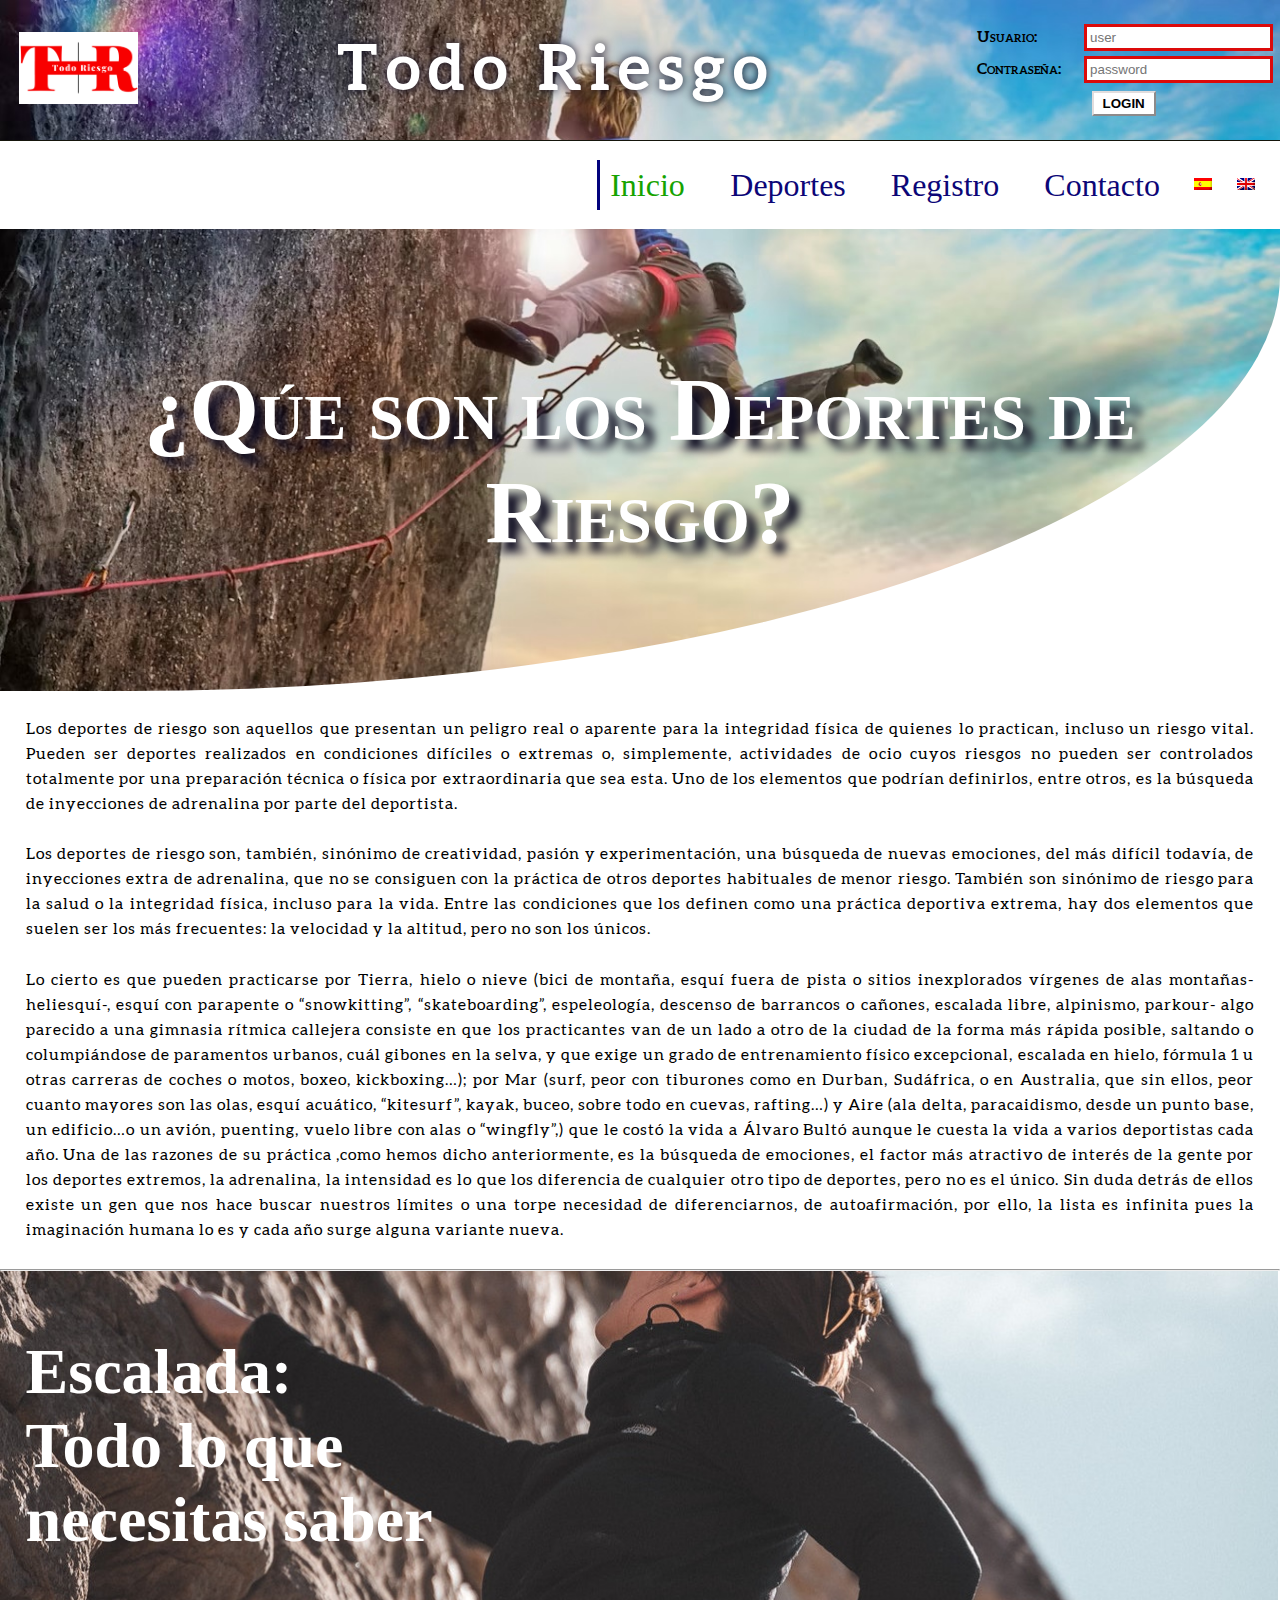
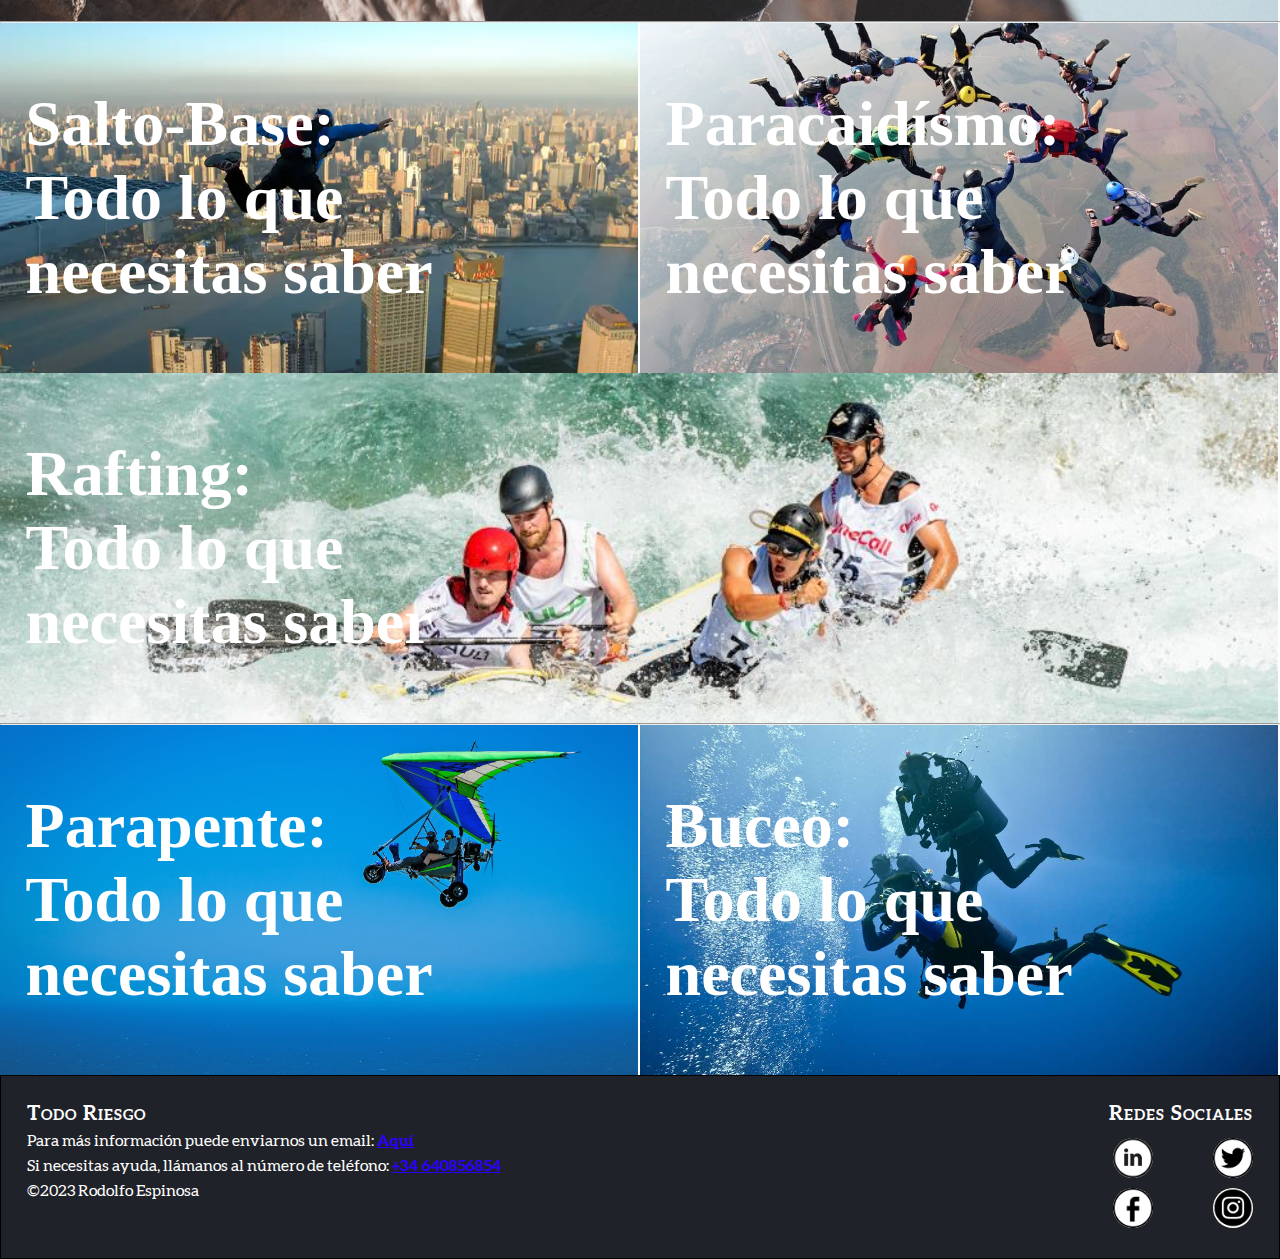
<file: index.html>
<!DOCTYPE html>
<html lang="en">

<head>
    <meta charset="UTF-8" />
    <meta http-equiv="X-UA-Compatible" content="IE=edge" />
    <meta name="viewport" content="width=device-width, initial-scale=1.0" />
    <title>Todo Riesgo</title>
    <link rel="stylesheet" href="style.css" />
    <style>
        main {
            background-color: #ffffff;
        }

        main>h2 {
            background-image: url(img/bannerPrincipall.jpg);
            background-size: cover;
            background-position: bottom;
            font-variant: small-caps;
            text-align: center;
            padding: 10% 0;
            font-size: 7vw;
            color: rgb(255, 255, 255);
            text-shadow: 10px 10px 10px #0b091e;
            border-bottom-right-radius: 90%;
        }

        main>p {
            margin: 2%;
            text-align: justify;
            font-family: "bond";
            line-height: 25px;
            letter-spacing: 1px;
        }

        main a {
            color: #ffffff;
        }

        main a:hover {
            color: #c4c1c1;
        }

        main>article p {
            text-align: left;
            padding: 5% 2%;
            font-size: 5vw;
            font-weight: bold;
            border-right: 2px solid #ffffff;
        }

        main>article>section {
            display: flex;
            flex-wrap: wrap;
            width: 100%;
        }

        main>article>section>p {
            flex: 1;
            min-width: 400px;
        }

        main>article>p:first-of-type {
            background-image: url(img/escaladaChica.jpg);
            background-size: cover;
            background-position: center;
        }

        main>article>section:first-of-type>p:first-of-type {
            background-image: url(img/saltoBase.webp);
            background-size: cover;
            background-position: center;
        }

        main>article>section:first-of-type>p:last-of-type {
            background-image: url(img/paracaidismo.jpg);
            background-size: cover;
            background-position: center;
        }

        main>article>p:last-of-type {
            background-image: url(img/raftingEquipo.jpg);
            background-size: cover;
            background-position: center;
        }

        main>article>section:last-of-type>p:first-of-type {
            background-image: url(img/parapente.jpeg);
            background-size: cover;
            background-position: center;
        }

        main>article>section:last-of-type>p:last-of-type {
            background-image: url(img/buceo.jpg);
            background-size: cover;
            background-position: center;
        }
    </style>
</head>

<body>
    <header>
        <figure>
            <img src="img/todoRiesgo.png" alt="todo riesgo" title="todo riesgo" />
        </figure>
        <h1>Todo Riesgo</h1>
        <form action="">
            <label for="">Usuario:</label>
            <input type="text" title="entre 4 a 12 caracteres" name="usuario" minlength="4" maxlength="12"
                placeholder="user" pattern=".{4,12}" required="required" /><br />
            <label for="">Contraseña:</label>
            <input type="password" title="entre 4 a 12 caracteres" name="password" minlength="4" maxlength="12"
                placeholder="password" pattern=".{4,12}" required="required" /><br />
            <button type="submit">LOGIN</button>
        </form>
    </header>
    <nav>
        <ul>
            <li>
                <a id="activo" href="index.html">Inicio</a>
            </li>
            <li>
                <div class="dropdown">
                    <div class="dropdown__trigger"><a href="deportes.html">Deportes</a></div>
                    <div class="dropdown__content">
                        <a href="escalada.html">Escalada</a>
                        <a href="rafting.html">Rafting</a>
                        <a href="#">Paracaidísmo</a>
                        <a href="#">Parapente</a>
                        <a href="#">Salto Base</a>
                    </div>
                </div>
            </li>
            <li>
                <a href="registro.html">Registro</a>
            </li>
            <li>
                <a href="contacto.html">Contacto</a>
            </li>
            <li>
                <img src="img/es.png" alt="español" title="español" />
            </li>
            <li>
                <img src="img/en.png" alt="inglés" title="inglés" />
            </li>
        </ul>
    </nav>
    <main>
        <h2>¿Qúe son los Deportes de Riesgo?</h2>
        <p>Los deportes de riesgo son aquellos que presentan un peligro real o aparente para la integridad física de
            quienes lo practican, incluso un riesgo vital. Pueden ser deportes realizados en condiciones difíciles o
            extremas o, simplemente, actividades de ocio cuyos riesgos no pueden ser controlados totalmente por una
            preparación técnica o física por extraordinaria que sea esta. Uno de los elementos que podrían
            definirlos, entre otros, es la búsqueda de inyecciones de adrenalina por parte del deportista.</p>
        <p>Los deportes de riesgo son, también, sinónimo de creatividad, pasión y experimentación, una búsqueda de
            nuevas emociones, del más difícil todavía, de inyecciones extra de adrenalina, que no se consiguen con
            la práctica de otros deportes habituales de menor riesgo. También son sinónimo de riesgo para la salud o
            la integridad física, incluso para la vida. Entre las condiciones que los definen como una práctica
            deportiva extrema, hay dos elementos que suelen ser los más frecuentes: la velocidad y la altitud, pero
            no son los únicos.</p>
        <p>Lo cierto es que pueden practicarse por Tierra, hielo o nieve (bici de montaña, esquí fuera de pista o
            sitios inexplorados vírgenes de alas montañas-heliesquí-, esquí con parapente o “snowkitting”,
            “skateboarding”, espeleología, descenso de barrancos o cañones, escalada libre, alpinismo, parkour- algo
            parecido a una gimnasia rítmica callejera consiste en que los practicantes van de un lado a otro de la
            ciudad de la forma más rápida posible, saltando o columpiándose de paramentos urbanos, cuál gibones en
            la selva, y que exige un grado de entrenamiento físico excepcional, escalada en hielo, fórmula 1 u otras
            carreras de coches o motos, boxeo, kickboxing…); por Mar (surf, peor con tiburones como en Durban,
            Sudáfrica, o en Australia, que sin ellos, peor cuanto mayores son las olas, esquí acuático, “kitesurf”,
            kayak, buceo, sobre todo en cuevas, rafting…) y Aire (ala delta, paracaidismo, desde un punto base, un
            edificio…o un avión, puenting, vuelo libre con alas o “wingfly”,) que le costó la vida a Álvaro Bultó
            aunque le cuesta la vida a varios deportistas cada año. Una de las razones de su práctica ,como hemos
            dicho anteriormente, es la búsqueda de emociones, el factor más atractivo de interés de la gente por los
            deportes extremos, la adrenalina, la intensidad es lo que los diferencia de cualquier otro tipo de
            deportes, pero no es el único. Sin duda detrás de ellos existe un gen que nos hace buscar nuestros
            límites o una torpe necesidad de diferenciarnos, de autoafirmación, por ello, la lista es infinita pues
            la imaginación humana lo es y cada año surge alguna variante nueva.</p>
        <article>
            <hr />
            <p><a href="escalada.html">Escalada: <br /> Todo lo que <br /> necesitas saber</a></p>
            <hr />
            <section>
                <p><a href="#">Salto-Base:<br /> Todo lo que <br /> necesitas saber</a></p>
                <p><a href="#">Paracaidísmo:<br /> Todo lo que <br /> necesitas saber</a></p>
            </section>
            <p><a href="rafting.html">Rafting:<br /> Todo lo que <br /> necesitas saber</a></p>
            <hr />
            <section>
                <p><a href="#">Parapente:<br /> Todo lo que <br /> necesitas saber</a></p>
                <p><a href="#">Buceo:<br /> Todo lo que <br /> necesitas saber</a></p>
            </section>
        </article>
    </main>
    <footer>
        <section>
            <p>Todo Riesgo</p>
            <p>Para más información puede enviarnos un email:
                <a href="mailto:gcaribe14@hotmail.com">Aquí</a>
            </p>
            <p>Si necesitas ayuda, llámanos al número de teléfono:
                <a href="tel:+34640856854" tel="+34640856854">+34 640856854</a>
            </p>
            <p>&copy;2023 Rodolfo Espinosa</p>
        </section>
        <section>
            <p>Redes Sociales</p>
            <ul>
                <li>
                    <a href="#">
                        <img src="img/logoTwitter.png" alt="twitter" title="twitter" />
                    </a>
                </li>
                <li>
                    <a href="#">
                        <img src="img/logoLinkedin.png" alt="linkedin" title="linkedin" />
                    </a>
                </li>
            </ul>
            <ul>
                <li>
                    <a href="#">
                        <img src="img/logoInstagram.png" alt="instagram" title="instagram" />
                    </a>
                </li>
                <li>
                    <a href="#">
                        <img src="img/logoFacebook.png" alt="facebook" title="facebook" />
                    </a>
                </li>
            </ul>
        </section>
    </footer>
</body>

</html>
</file>
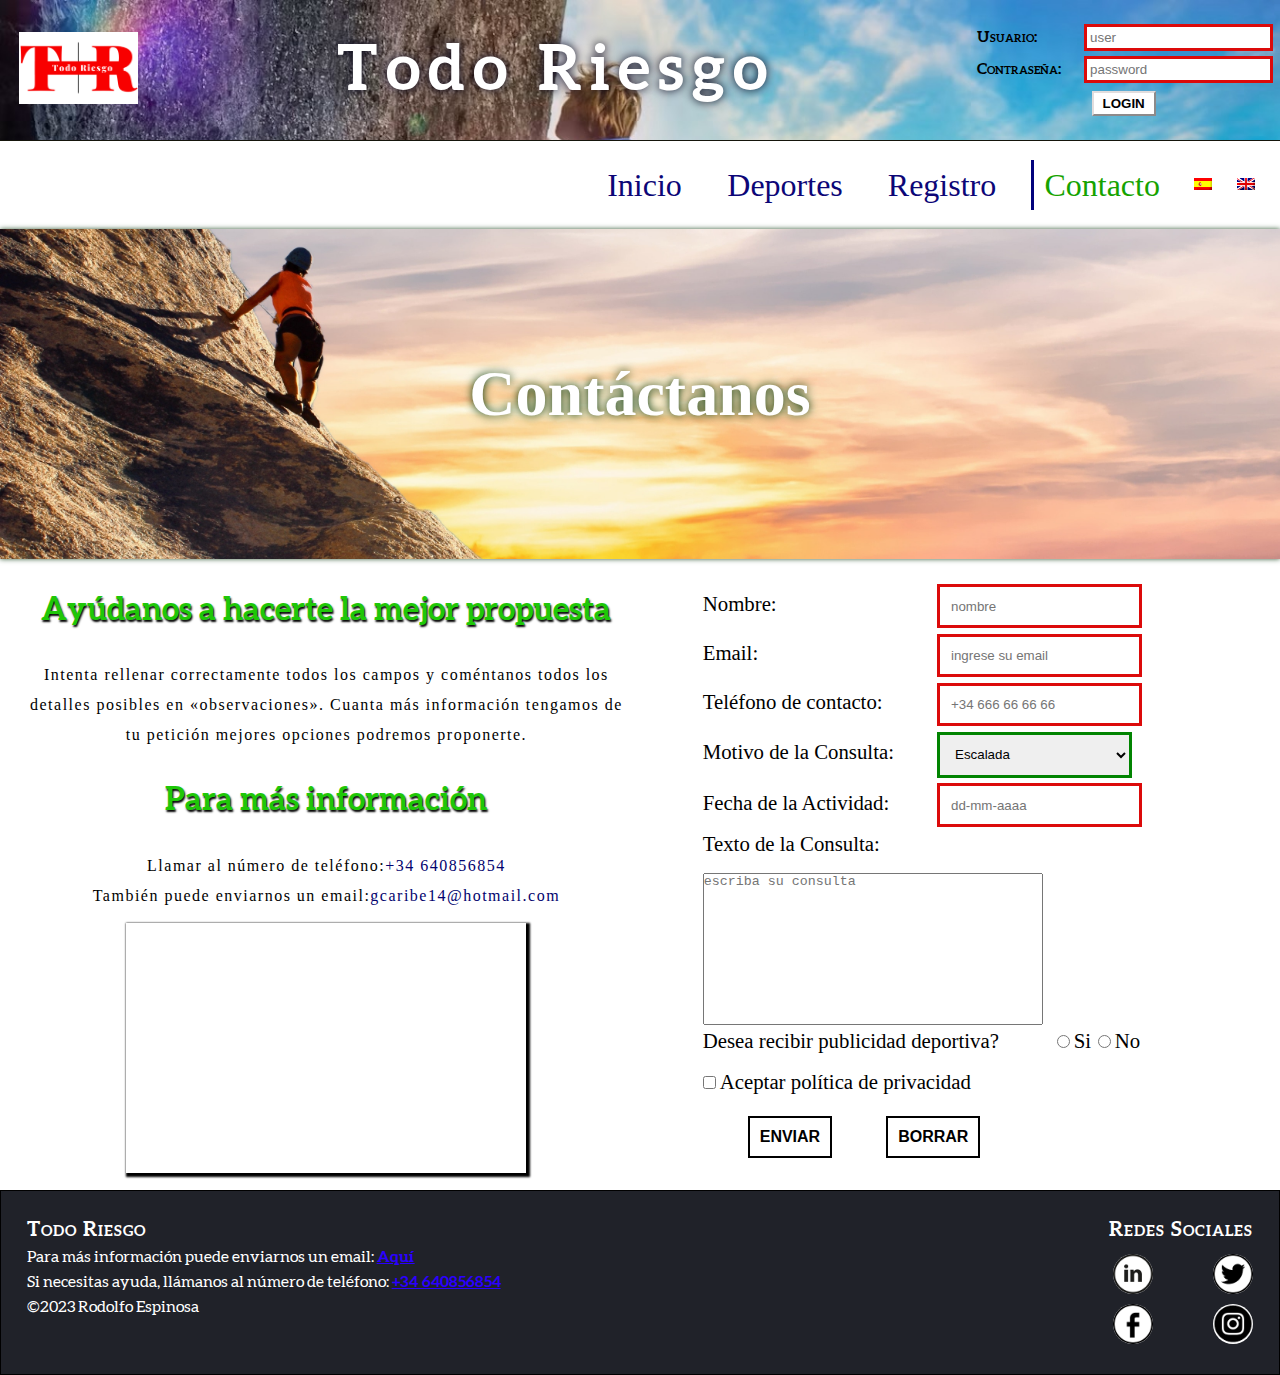
<file: contacto.html>
<!DOCTYPE html>
<html lang="en">

<head>
    <meta charset="UTF-8" />
    <meta http-equiv="X-UA-Compatible" content="IE=edge" />
    <meta name="viewport" content="width=device-width, initial-scale=1.0" />
    <title>Contacto</title>
    <link rel="stylesheet" href="style.css" />
    <style>
        main {
            width: 100%;
            background-color: #ffffff;
        }

        main>section {
            background-image: url(img/bannerContacto.jpg);
            background-size: cover;
            background-position: center;
            box-shadow: 0px 0px 5px #365b38;
        }

        main>section>h2 {
            flex: 5;
            font-size: 5vw;
            text-align: center;
            min-width: 300px;
            font-family: 'Fredoka One', cursive;
            color: rgb(255, 255, 255);
            text-shadow: 0px 0px 10px #003103;
            padding: 10%;

        }

        main>article {
            margin: 1%;
            display: flex;
            flex-wrap: wrap;
        }

        main>article>section {
            flex: 1;
            min-width: 250px;
        }

        main>article>section>h3 {
            font-size: 2em;
            text-align: center;
            font-family: "bond";
            color: rgb(31, 199, 8);
            text-shadow: 1px 2px 2px #000000;
            padding: 2%;
            margin: 1%;
        }

        main>article>section>p {
            text-align: center;
            padding: 2%;
            line-height: 30px;
            letter-spacing: 1.5px;
        }

        main>article>section>p>a {
            text-decoration: none;
            color: #02026e;
        }

        main>article>section>p>a:hover {
            background-color: #c8c2c2;
        }

        main>article>section>section {
            text-align: center;
        }

        main>article>section>section>iframe {
            box-shadow: 2px 2px 2px 2px #000000;
        }

        /* MAIN FORM*/
        main>article>section>form {
            margin: 2% 0 2% 10%;
            width: 90%;
        }

        main>article>section>form>label {
            display: inline-block;
            min-width: 230px;
            margin-bottom: 3%;
            font-size: 1.3em;
        }

        main>article>section>form input,
        main>article>section>form select {
            margin-bottom: 1%;
            padding: 2%;
        }

        main>article>section>form select {
            min-width: 34.6%;
        }

        main>article>section>form>textarea {
            width: 60%;
            min-height: 100px;
            resize: none;
        }

        main>article>section>form>label:nth-of-type(7) {
            display: inline-block;
            min-width: 350px;
            margin-bottom: 3%;
        }

        main>article>section>form>label:nth-of-type(8) {
            display: inline-block;
            min-width: 20px;
            margin-bottom: 3%;
        }

        main>article>section>form>label:nth-of-type(9) {
            display: inline-block;
            min-width: 20px;
            margin-bottom: 3%;
        }

        main>article>section>form>label:nth-of-type(10) {
            display: inline-block;
            min-width: 300px;
            margin-bottom: 3%;
        }

        main>article>section>form>button {
            margin: 5px 5px 5px 45px;
            padding: 10px;
            cursor: pointer;
            font-size: 1em;
            font-weight: bold;
            color: #000000;
            border: solid 2px #000000;
            text-transform: uppercase;
            background-color: #ffffff;
        }

        main>article>section>form>button:hover {
            color: #0c0677;
            background-color: #c5c5c8;
            cursor: pointer;
        }
    </style>
</head>

<body>
    <header>
        <figure>
            <img src="img/todoRiesgo.png" alt="todo riesgo" title="todo riesgo" />
        </figure>
        <h1>Todo Riesgo</h1>
        <form action="">
            <label for="">Usuario:</label>
            <input type="text" title="entre 4 a 12 caracteres" name="usuario" minlength="4" maxlength="12"
                placeholder="user" pattern=".{4,12}" required="required" /><br />
            <label for="">Contraseña:</label>
            <input type="password" title="entre 4 a 12 caracteres" name="password" minlength="4" maxlength="12"
                placeholder="password" pattern=".{4,12}" required="required" /><br />
            <button type="submit">LOGIN</button>
        </form>
    </header>
    <nav>
        <ul>
            <li>
                <a href="index.html">Inicio</a>
            </li>
            <li>
                <div class="dropdown">
                    <div class="dropdown__trigger"><a href="deportes.html">Deportes</a></div>
                    <div class="dropdown__content">
                        <a href="escalada.html">Escalada</a>
                        <a href="rafting.html">Rafting</a>
                        <a href="#">Paracaidísmo</a>
                        <a href="#">Parapente</a>
                        <a href="#">Salto Base</a>
                    </div>
                </div>
            </li>
            <li>
                <a href="registro.html">Registro</a>
            </li>
            <li>
                <a id="activo" href="contacto.html">Contacto</a>
            </li>
            <li>
                <img src="img/es.png" alt="español" title="español" />
            </li>
            <li>
                <img src="img/en.png" alt="inglés" title="inglés" />
            </li>
        </ul>
    </nav>
    <main>
        <section>
            <h2>Contáctanos</h2>
        </section>
        <article>
            <section>
                <h3>Ayúdanos a hacerte la mejor propuesta</h3>
                <p>Intenta rellenar correctamente todos los campos y coméntanos todos los detalles posibles en
                    «observaciones». Cuanta más información tengamos de tu petición mejores opciones podremos
                    proponerte.</p>
                <h3>Para más información</h3>
                <p>Llamar al número de teléfono:<a href="tel:+34640856854" tel="+34640856854">+34 640856854</a><br />
                    También puede enviarnos un email:<a href="mailto:gcaribe14@hotmail.com">gcaribe14@hotmail.com</a>
                </p>
                <section>
                    <iframe
                        src="https://www.google.com/maps/embed?pb=!1m18!1m12!1m3!1d2985.1934065944206!2d2.0221075154313124!3d41.56505857924829!2m3!1f0!2f0!3f0!3m2!1i1024!2i768!4f13.1!3m3!1m2!1s0x12a492c2439c42ad%3A0xe87ed78272d437ff!2sACTIUHUM%C3%80!5e0!3m2!1ses!2ses!4v1682097873432!5m2!1ses!2ses"
                        width="400" height="250" style="border:0;" allowfullscreen="" loading="lazy"
                        referrerpolicy="no-referrer-when-downgrade">
                    </iframe>
                </section>
            </section>
            <section>
                <form>
                    <label>Nombre:</label>
                    <input type="text" title="entre 4 a 20 caracteres" name="nombre" minlength="4" maxlength="20"
                        pattern="[a-zA-Z]{4,20}" required="required" placeholder="nombre" />
                    <br />
                    <label>Email:</label>
                    <input type="email" name="email" placeholder="ingrese su email" required="required"
                        pattern="[a-zA-Z0-9_]+([.][a-zA-Z0-9_]+)*@[a-zA-Z0-9_]+([.][a-zA-Z0-9_]+)*[.][a-zA-Z]{1,5}"
                        title="ingrese un email válido" />
                    <br />
                    <label for="telefono">Teléfono de contacto:</label>
                    <input type="tel" name="telefono" required="required" placeholder="+34 666 66 66 66"
                        pattern="[+]\d{1,3}\s\d{3}\s\d{2}\s\d{2}\s\d{2}" />
                    <br />
                    <label>Motivo de la Consulta:</label>
                    <select name="opciones" required="required" title="Seleccione una opción">
                        <option value="Escalada">Escalada</option>
                        <option value="Rafting">Rafting</option>
                        <option value="Paracaidismo">Paracaidismo</option>
                        <option value="Parapente">Parapente</option>
                        <option value="Salto BASE">Salto BASE</option>
                    </select>
                    <br />
                    <label for="">Fecha de la Actividad:</label>
                    <input type="text" required="required" placeholder="dd-mm-aaaa" pattern="\d{2}-\d{2}-\d{4}" />
                    <br />
                    <label>Texto de la Consulta:</label>
                    <textarea name="texto de la consulta" cols="30" rows="10" placeholder="escriba su consulta"
                        required="required" title="al menos 10 caracteres"></textarea>
                    <br />
                    <label>Desea recibir publicidad deportiva?</label>
                    <input type="radio" name="publicidad" />
                    <label>Si</label>
                    <input type="radio" name="publicidad" />
                    <label>No</label>
                    <br />
                    <input type="checkbox">
                    <label>Aceptar política de privacidad</label>
                    <br>
                    <button type="submit">Enviar</button>
                    <button type="reset">Borrar</button>
                </form>
            </section>
        </article>
    </main>
    <footer>
        <section>
            <p>Todo Riesgo</p>
            <p>Para más información puede enviarnos un email:
                <a href="mailto:gcaribe14@hotmail.com">Aquí</a>
            </p>
            <p>Si necesitas ayuda, llámanos al número de teléfono:
                <a href="tel:+34640856854" tel="+34640856854">+34 640856854</a>
            </p>
            <p>&copy;2023 Rodolfo Espinosa</p>
        </section>
        <section>
            <p>Redes Sociales</p>
            <ul>
                <li>
                    <a href="#">
                        <img src="img/logoTwitter.png" alt="twitter" title="twitter" />
                    </a>
                </li>
                <li>
                    <a href="#">
                        <img src="img/logoLinkedin.png" alt="linkedin" title="linkedin" />
                    </a>
                </li>
            </ul>
            <ul>
                <li>
                    <a href="#">
                        <img src="img/logoInstagram.png" alt="instagram" title="instagram" />
                    </a>
                </li>
                <li>
                    <a href="#">
                        <img src="img/logoFacebook.png" alt="facebook" title="facebook" />
                    </a>
                </li>
            </ul>
        </section>
    </footer>
</body>

</html>
</file>
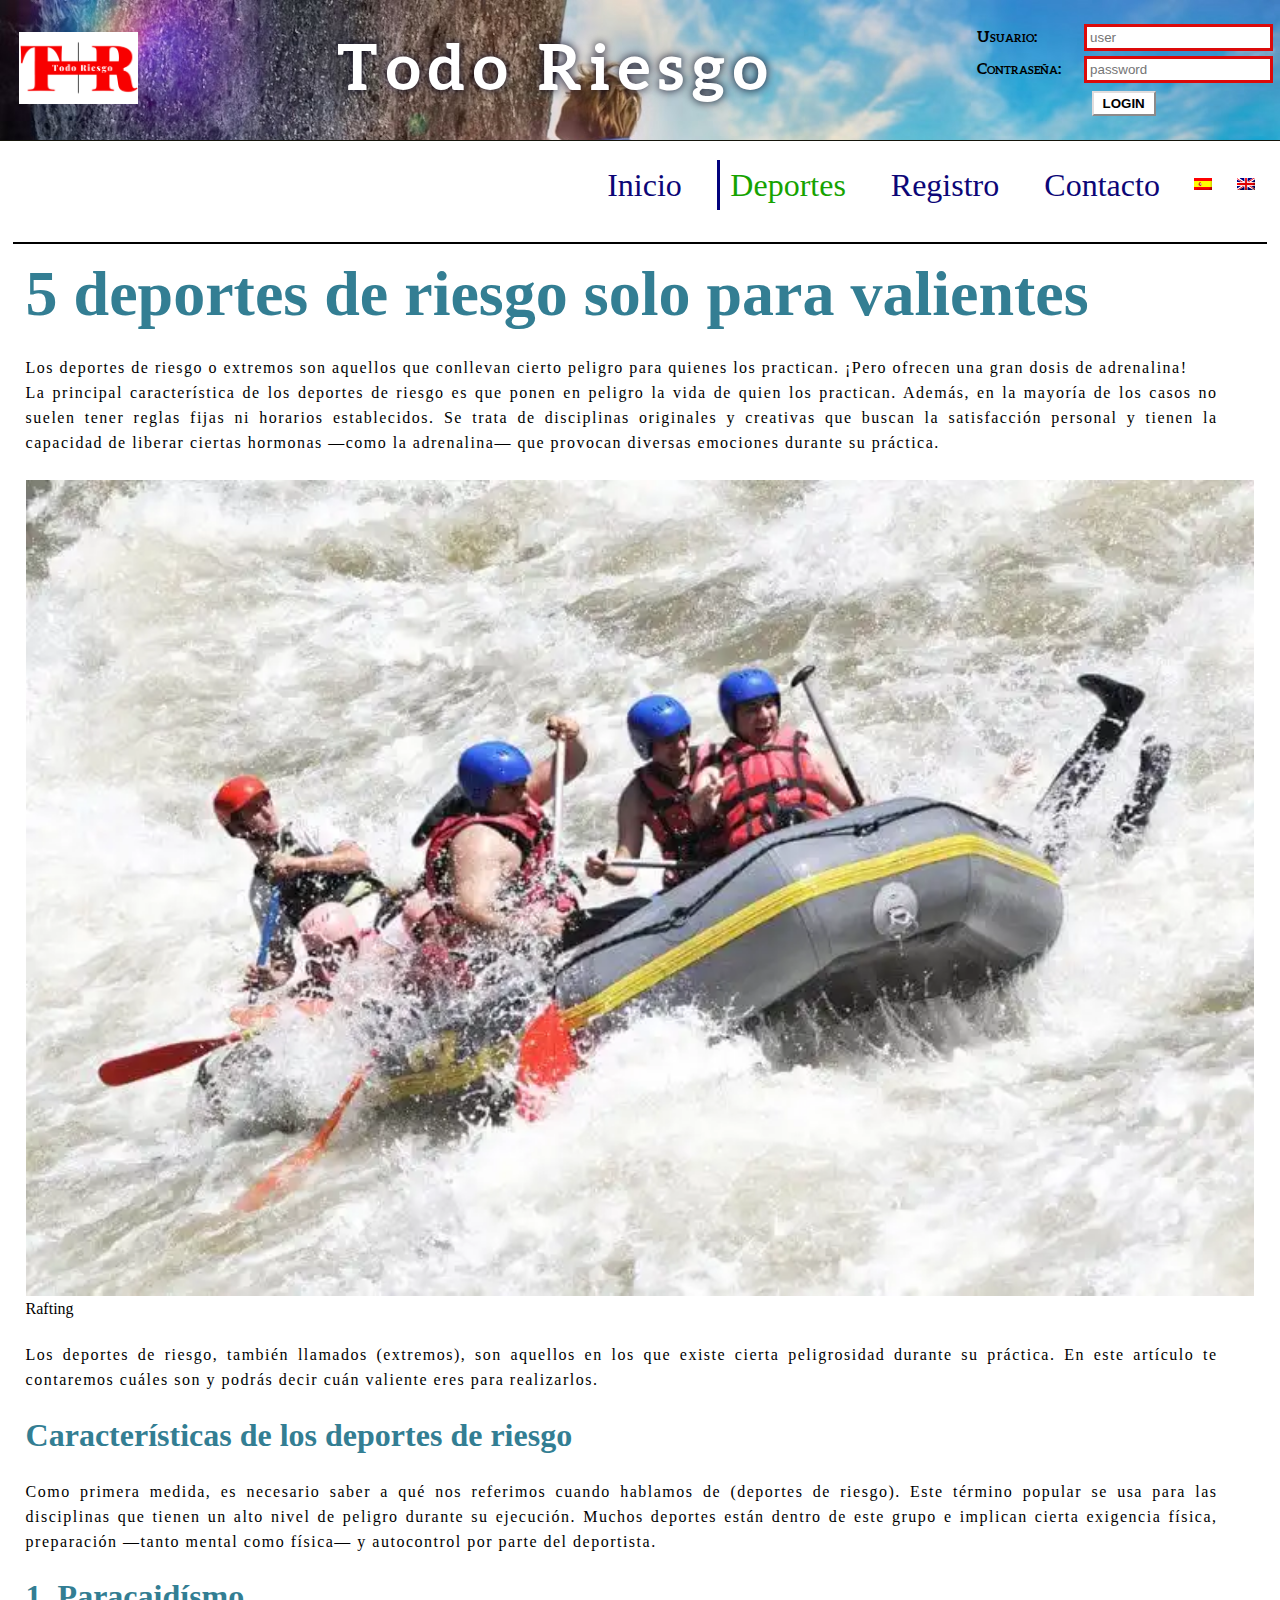
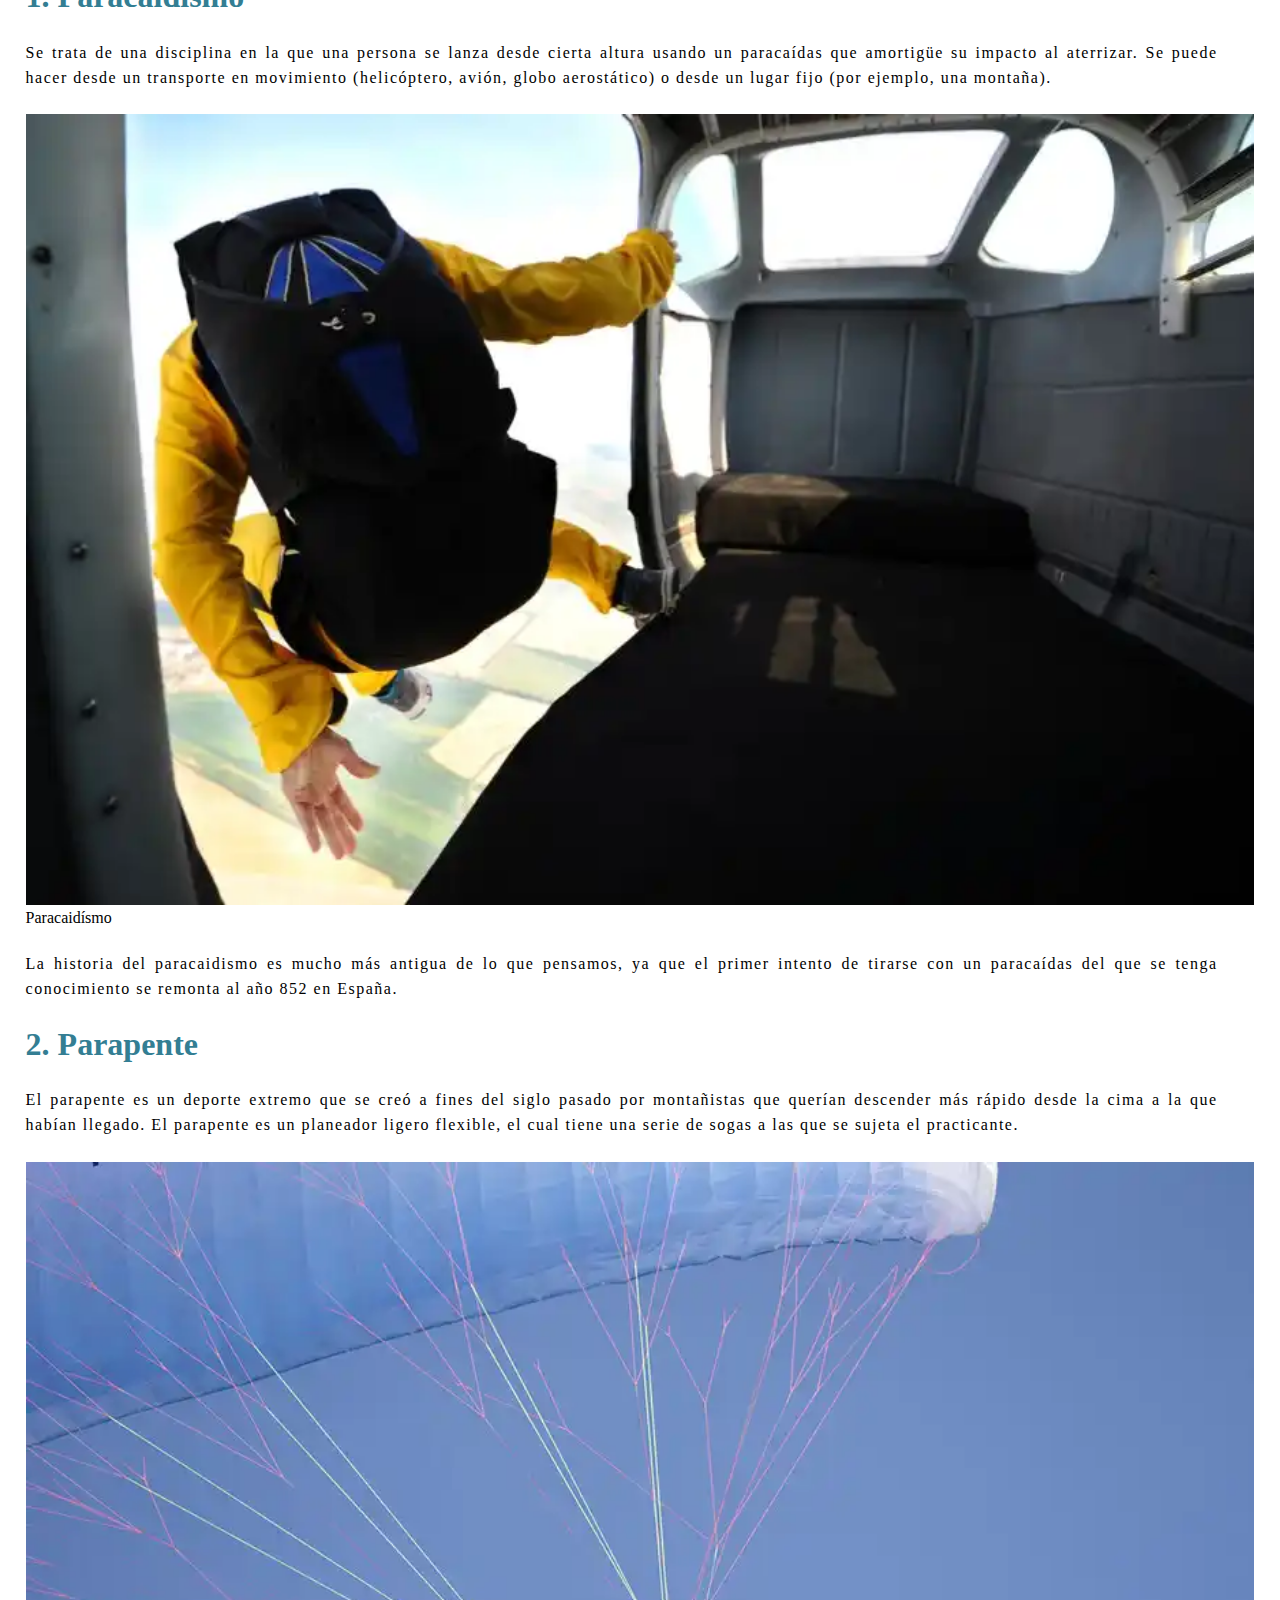
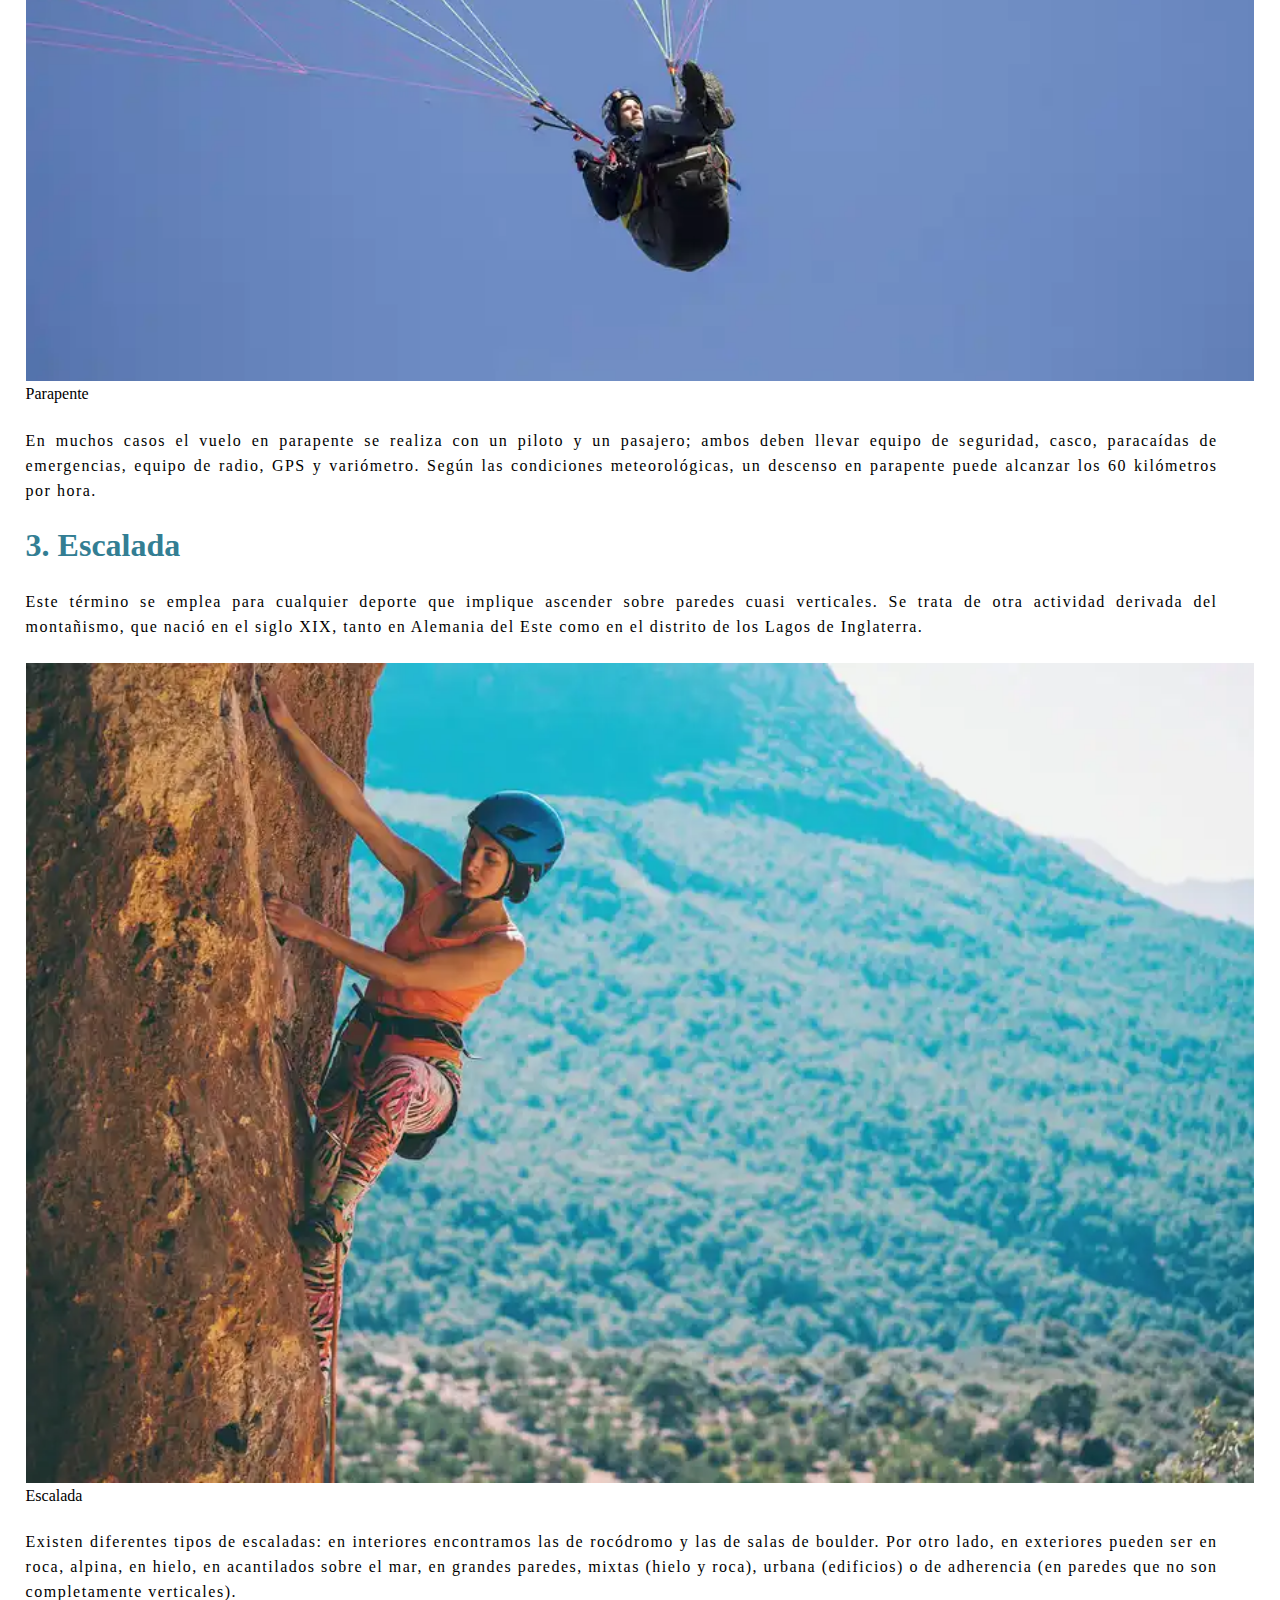
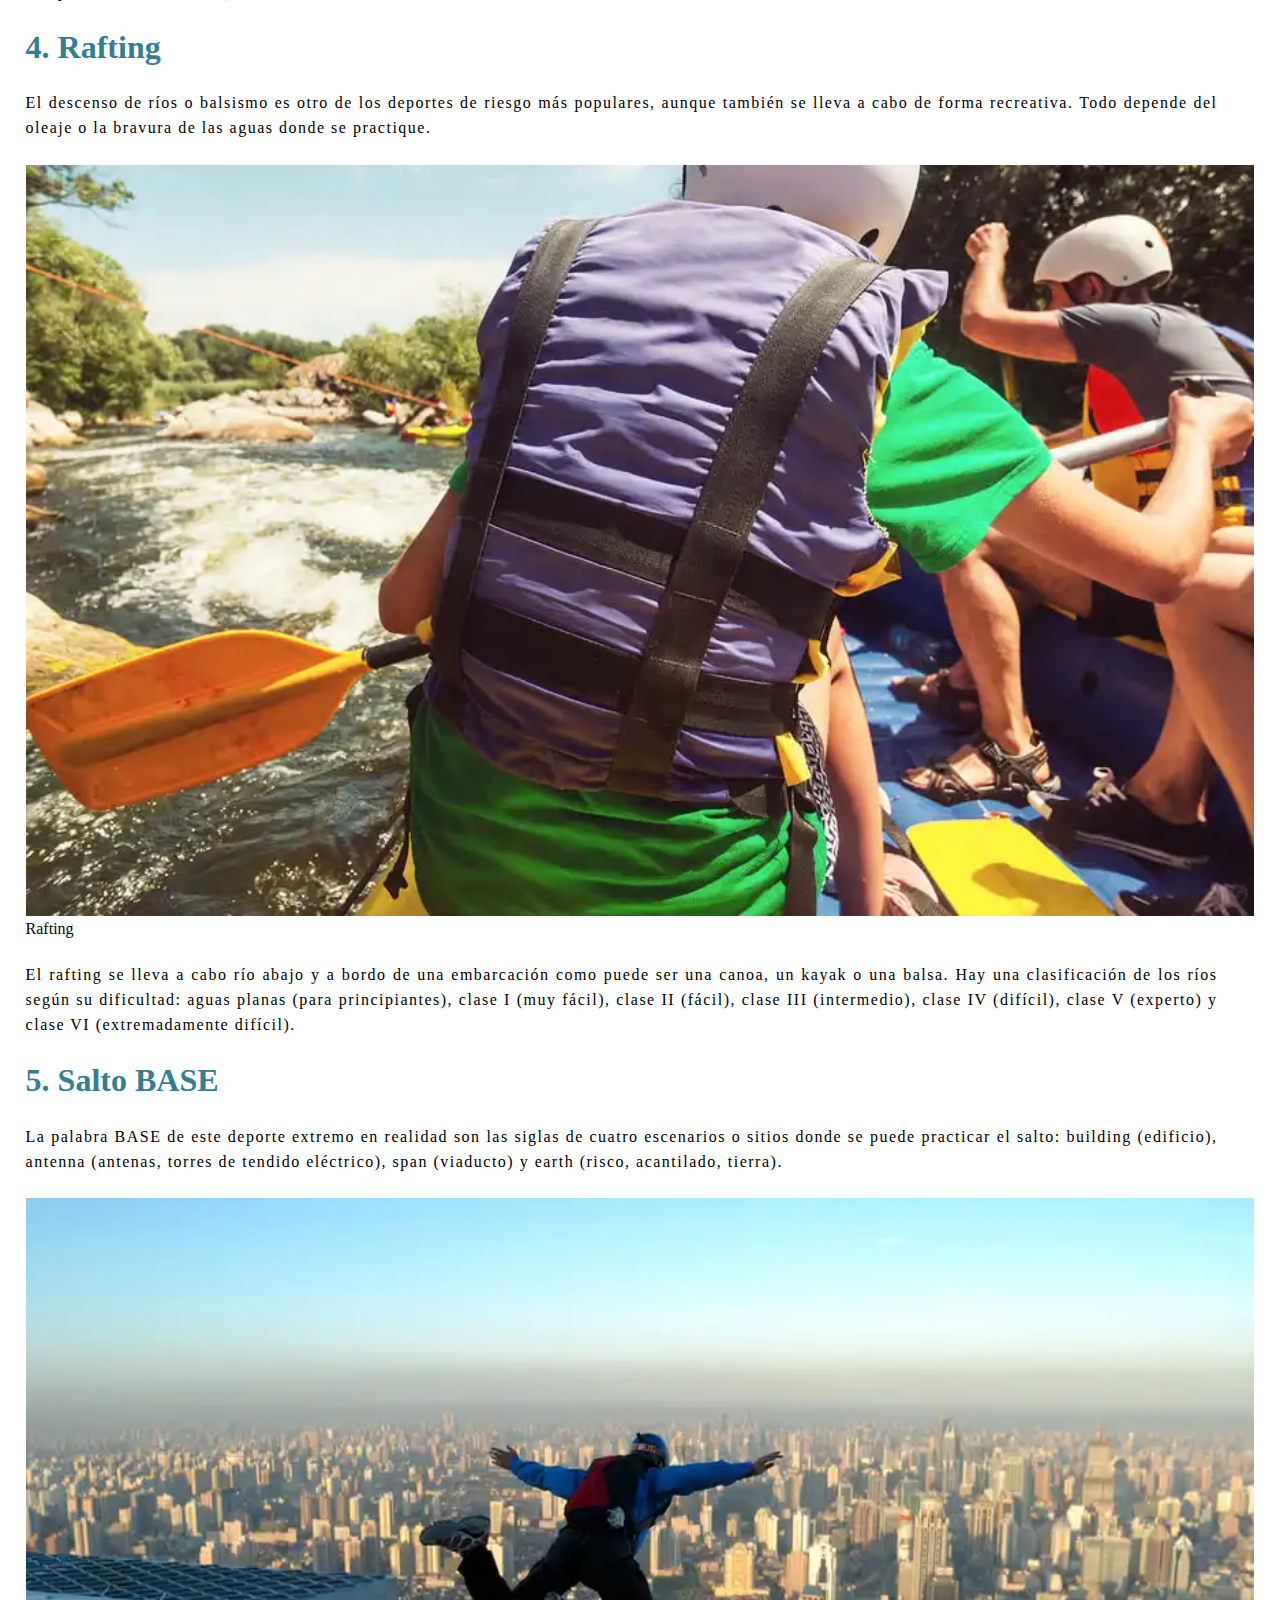
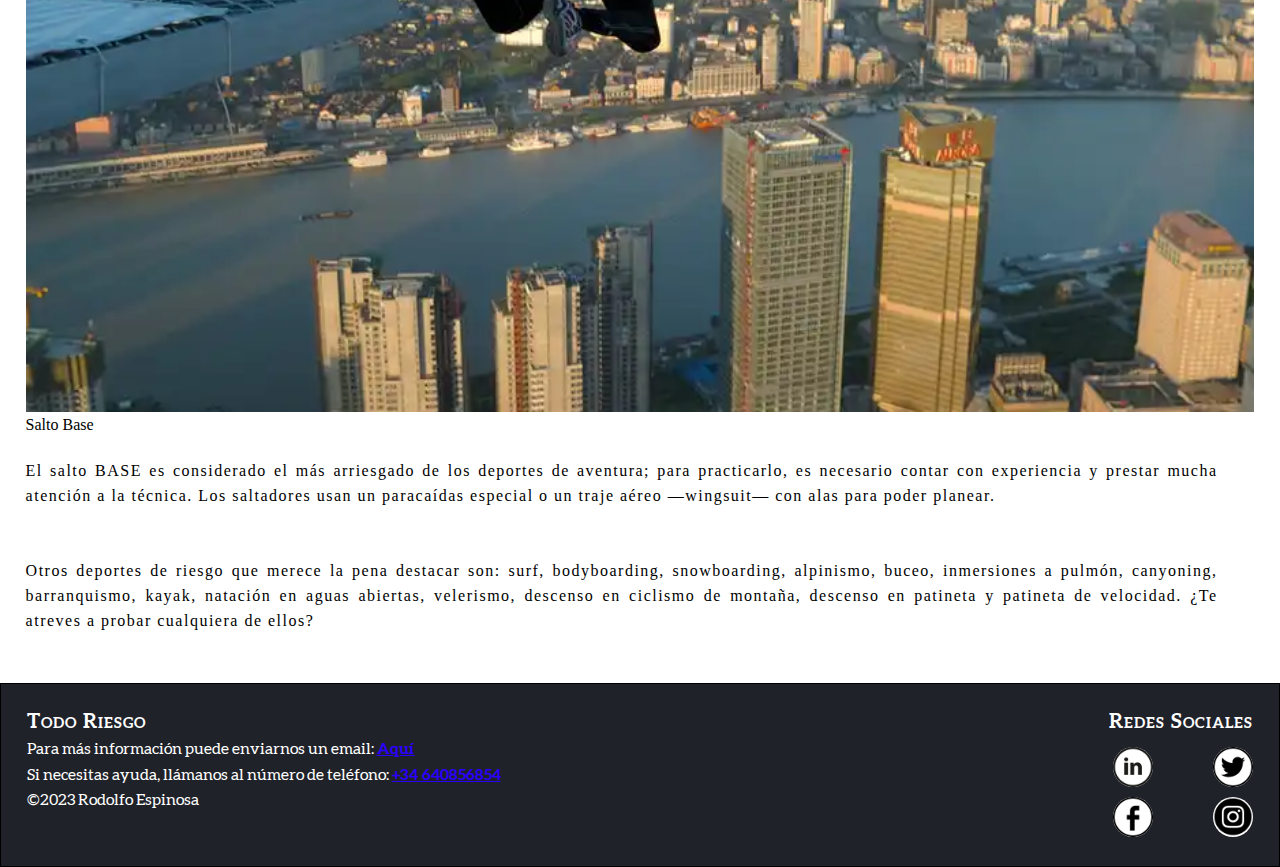
<file: deportes.html>
<!DOCTYPE html>
<html lang="en">

<head>
    <meta charset="UTF-8" />
    <meta http-equiv="X-UA-Compatible" content="IE=edge" />
    <meta name="viewport" content="width=device-width, initial-scale=1.0" />
    <title>Deportes</title>
    <link rel="stylesheet" href="style.css" />
    <style>
        main {
            margin: 1%;
            padding: 1%;
            border-top: 2px solid #000000;
        }

        main>article>section>h2 {
            font-size: 4em;
            color: #337e93;
        }

        main>article>section>h3 {
            color: #337e93;
            font-size: 2em;
        }

        main>article p {
            text-align: justify;
            line-height: 25px;
            padding: 2% 3% 2% 0;
            letter-spacing: 1.5px;
        }
    </style>
</head>

<body>
    <header>
        <figure>
            <img src="img/todoRiesgo.png" alt="todo riesgo" title="todo riesgo" />
        </figure>
        <h1>Todo Riesgo</h1>
        <form action="">
            <label for="">Usuario:</label>
            <input type="text" title="entre 4 a 12 caracteres" name="usuario" minlength="4" maxlength="12"
                placeholder="user" pattern=".{4,12}" required="required" /><br />
            <label for="">Contraseña:</label>
            <input type="password" title="entre 4 a 12 caracteres" name="password" minlength="4" maxlength="12"
                placeholder="password" pattern=".{4,12}" required="required" /><br />
            <button type="submit">LOGIN</button>
        </form>
    </header>
    <nav>
        <ul>
            <li>
                <a href="index.html">Inicio</a>
            </li>
            <li>
                <div class="dropdown">
                    <div class="dropdown__trigger"><a id="activo" href="deportes.html">Deportes</a></div>
                    <div class="dropdown__content">
                        <a href="escalada.html">Escalada</a>
                        <a href="rafting.html">Rafting</a>
                        <a href="#">Paracaidísmo</a>
                        <a href="#">Parapente</a>
                        <a href="#">Salto Base</a>
                    </div>
                </div>
            </li>
            <li>
                <a href="registro.html">Registro</a>
            </li>
            <li>
                <a href="contacto.html">Contacto</a>
            </li>
            <li>
                <img src="img/es.png" alt="español" title="español" />
            </li>
            <li>
                <img src="img/en.png" alt="inglés" title="inglés" />
            </li>
        </ul>
    </nav>
    <main>
        <article>
            <section>
                <h2>5 deportes de riesgo solo para valientes</h2>
                <p>Los deportes de riesgo o extremos son aquellos que conllevan cierto peligro para quienes los
                    practican. ¡Pero ofrecen una gran dosis de adrenalina!
                    <br />La principal característica de los deportes de riesgo es que ponen en peligro la vida de quien
                    los practican. Además, en la mayoría de los casos no suelen tener reglas fijas ni horarios
                    establecidos. Se trata de disciplinas originales y creativas que buscan la satisfacción personal y
                    tienen la capacidad de liberar ciertas hormonas —como la adrenalina— que provocan diversas emociones
                    durante su práctica.
                </p>
                <figure>
                    <img src="img/deportesRafting.webp" alt="rafting" title="rafting" />
                    <figcaption>Rafting</figcaption>
                </figure>
                <p>Los deportes de riesgo, también llamados (extremos), son aquellos en los que existe cierta
                    peligrosidad durante su práctica. En este artículo te contaremos cuáles son y podrás decir cuán
                    valiente eres para realizarlos.</p>
                <h3>Características de los deportes de riesgo</h3>
                <p>Como primera medida, es necesario saber a qué nos referimos cuando hablamos de (deportes de riesgo).
                    Este término popular se usa para las disciplinas que tienen un alto nivel de peligro durante su
                    ejecución. Muchos deportes están dentro de este grupo e implican cierta exigencia física,
                    preparación —tanto mental como física— y autocontrol por parte del deportista.</p>
            </section>
            <section>
                <h3>1. Paracaidísmo</h3>
                <p>Se trata de una disciplina en la que una persona se lanza desde cierta altura usando un paracaídas
                    que amortigüe su impacto al aterrizar. Se puede hacer desde un transporte en movimiento
                    (helicóptero, avión, globo aerostático) o desde un lugar fijo (por ejemplo, una montaña).</p>
                <figure>
                    <img src="img/deportesParacaidismo.webp" alt="paracaidísmo" title="paracaidísmo" />
                    <figcaption>Paracaidísmo</figcaption>
                </figure>
                <p>La historia del paracaidismo es mucho más antigua de lo que pensamos, ya que el primer intento de
                    tirarse con un paracaídas del que se tenga conocimiento se remonta al año 852 en España.</p>
            </section>
            <section>
                <h3>2. Parapente</h3>
                <p>El parapente es un deporte extremo que se creó a fines del siglo pasado por montañistas que querían
                    descender más rápido desde la cima a la que habían llegado. El parapente es un planeador ligero
                    flexible, el cual tiene una serie de sogas a las que se sujeta el practicante.</p>
                <figure>
                    <img src="img/deportesParapente.webp" alt="parapente" title="parapente" />
                    <figcaption>Parapente</figcaption>
                </figure>
                <p>En muchos casos el vuelo en parapente se realiza con un piloto y un pasajero; ambos deben llevar
                    equipo de seguridad, casco, paracaídas de emergencias, equipo de radio, GPS y variómetro. Según las
                    condiciones meteorológicas, un descenso en parapente puede alcanzar los 60 kilómetros por hora.</p>
            </section>
            <section>
                <h3>3. Escalada</h3>
                <p>Este término se emplea para cualquier deporte que implique ascender sobre paredes cuasi verticales.
                    Se trata de otra actividad derivada del montañismo, que nació en el siglo XIX, tanto en Alemania del
                    Este como en el distrito de los Lagos de Inglaterra.
                </p>
                <figure>
                    <img src="img/escalada.webp" alt="escalada" title="escalada" />
                    <figcaption>Escalada</figcaption>
                </figure>
                <p>Existen diferentes tipos de escaladas: en interiores encontramos las de rocódromo y las de salas de
                    boulder. Por otro lado, en exteriores pueden ser en roca, alpina, en hielo, en acantilados sobre el
                    mar, en grandes paredes, mixtas (hielo y roca), urbana (edificios) o de adherencia (en paredes que
                    no son completamente verticales).</p>
            </section>
            <section>
                <h3>4. Rafting</h3>
                <p>El descenso de ríos o balsismo es otro de los deportes de riesgo más populares, aunque también se
                    lleva a cabo de forma recreativa. Todo depende del oleaje o la bravura de las aguas donde se
                    practique.
                </p>
                <figure>
                    <img src="img/deportesDeRafting.webp" alt="rafting" title="rafting" />
                    <figcaption>Rafting</figcaption>
                </figure>
                <p>El rafting se lleva a cabo río abajo y a bordo de una embarcación como puede ser una canoa, un kayak
                    o una balsa. Hay una clasificación de los ríos según su dificultad: aguas planas (para
                    principiantes), clase I (muy fácil), clase II (fácil), clase III (intermedio), clase IV (difícil),
                    clase V (experto) y clase VI (extremadamente difícil).</p>
            </section>
            <section>
                <h3>5. Salto BASE</h3>
                <p>La palabra BASE de este deporte extremo en realidad son las siglas de cuatro escenarios o sitios
                    donde se puede practicar el salto: building (edificio), antenna (antenas, torres de tendido
                    eléctrico), span (viaducto) y earth (risco, acantilado, tierra).
                </p>
                <figure>
                    <img src="img/saltoBase.webp" alt="salto base" title="salto base" />
                    <figcaption>Salto Base</figcaption>
                </figure>
                <p>El salto BASE es considerado el más arriesgado de los deportes de aventura; para practicarlo, es
                    necesario contar con experiencia y prestar mucha atención a la técnica. Los saltadores usan un
                    paracaídas especial o un traje aéreo —wingsuit— con alas para poder planear.</p>
            </section>
            <p>Otros deportes de riesgo que merece la pena destacar son: surf, bodyboarding, snowboarding, alpinismo,
                buceo, inmersiones a pulmón, canyoning, barranquismo, kayak, natación en aguas abiertas, velerismo,
                descenso en ciclismo de montaña, descenso en patineta y patineta de velocidad. ¿Te atreves a probar
                cualquiera de ellos?</p>
        </article>
    </main>
    <footer>
        <section>
            <p>Todo Riesgo</p>
            <p>Para más información puede enviarnos un email:
                <a href="mailto:gcaribe14@hotmail.com">Aquí</a>
            </p>
            <p>Si necesitas ayuda, llámanos al número de teléfono:
                <a href="tel:+34640856854" tel="+34640856854">+34 640856854</a>
            </p>
            <p>&copy;2023 Rodolfo Espinosa</p>
        </section>
        <section>
            <p>Redes Sociales</p>
            <ul>
                <li>
                    <a href="#">
                        <img src="img/logoTwitter.png" alt="twitter" title="twitter" />
                    </a>
                </li>
                <li>
                    <a href="#">
                        <img src="img/logoLinkedin.png" alt="linkedin" title="linkedin" />
                    </a>
                </li>
            </ul>
            <ul>
                <li>
                    <a href="#">
                        <img src="img/logoInstagram.png" alt="instagram" title="instagram" />
                    </a>
                </li>
                <li>
                    <a href="#">
                        <img src="img/logoFacebook.png" alt="facebook" title="facebook" />
                    </a>
                </li>
            </ul>
        </section>
    </footer>
</body>

</html>
</file>
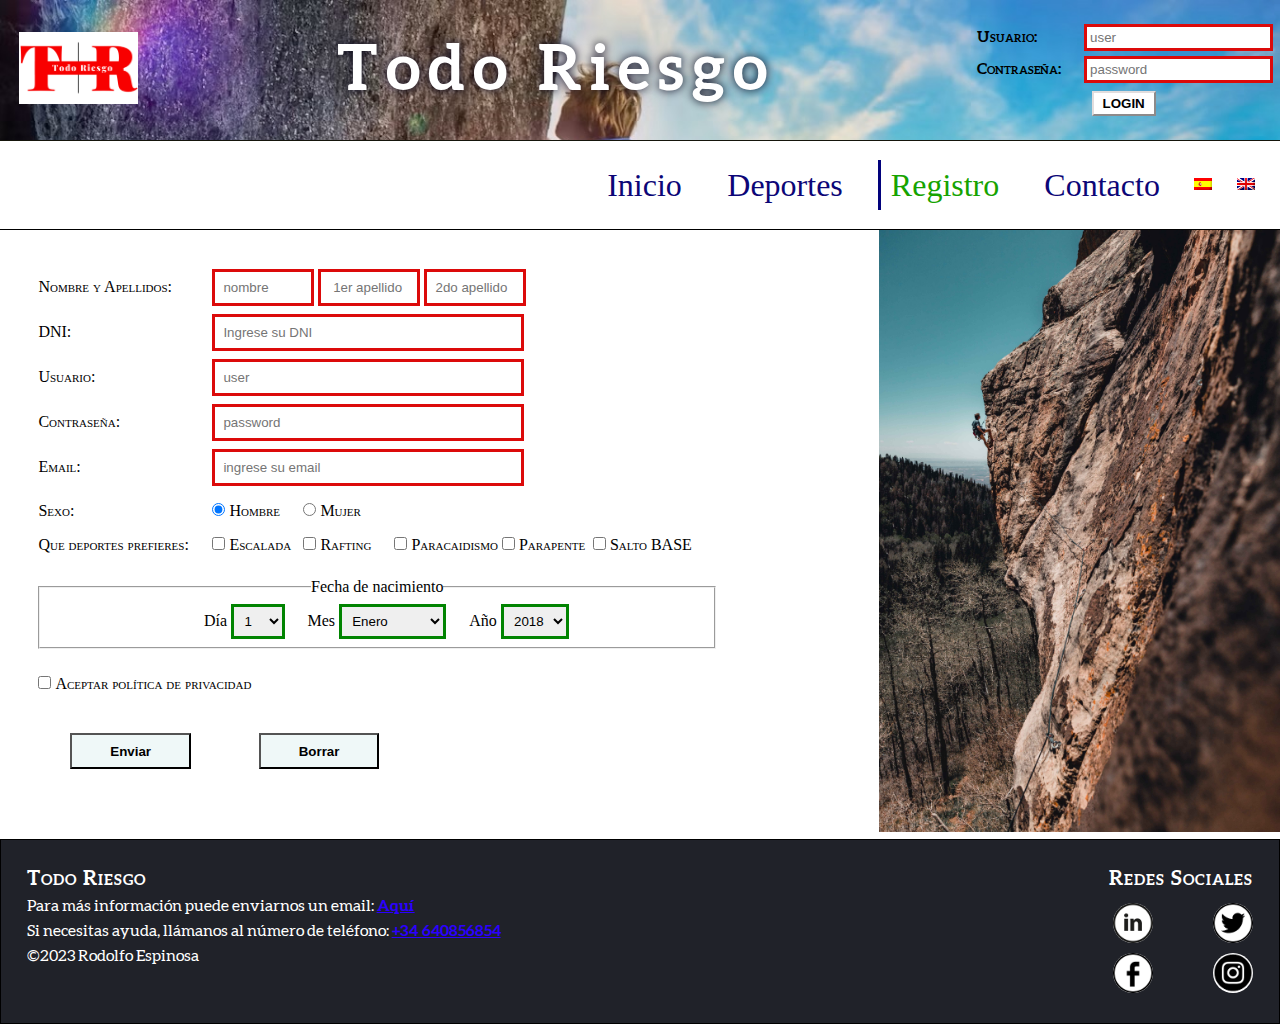
<file: registro.html>
<!DOCTYPE html>
<html lang="en">

<head>
    <meta charset="UTF-8" />
    <meta http-equiv="X-UA-Compatible" content="IE=edge" />
    <meta name="viewport" content="width=device-width, initial-scale=1.0" />
    <title>Registro</title>
    <link rel="stylesheet" href="style.css" />
    <style>
        main {
            display: flex;
            flex-wrap: wrap;
            width: 100%;
            border-top: solid 1px #000000;
        }

        main>figure {
            flex: 1;
            min-width: 300px;
        }
        
        main>form {
            flex: 2;
            padding: 3%;
            background-color: #ffffff;
        }

        main>form>label {
            display: inline-block;
            min-width: 170px;
            font-variant: small-caps;
            font-weight: 1em;
            margin: 1% 0;
        }

        main>form>label:nth-of-type(7) {
            min-width: 70px;
        }

        main>form>label:nth-of-type(10) {
            min-width: 70px;
        }

        main>form>label:nth-of-type(11) {
            min-width: 70px;
        }

        main>form>label:nth-of-type(12) {
            min-width: 70px;
        }

        main>form>label:nth-of-type(13) {
            min-width: 70px;
        }

        main>form>input {
            max-width: 80px;
            padding: 1%;
            margin-bottom: 1%;
        }

        main>form>input:nth-of-type(4) {
            min-width: 290px;
        }

        main>form>input:nth-of-type(5) {
            min-width: 290px;
        }

        main>form>input:nth-of-type(6) {
            min-width: 290px;
        }

        main>form>input:nth-of-type(7) {
            min-width: 290px;
        }

        main>form>input:hover {
            outline: 2px solid #016f01;
            cursor: pointer;
        }

        main>form>select {
            min-width: 175px;
            padding: 1.5%;
            margin-bottom: 1%;
        }

        main>form>select:hover {
            outline: 3px solid #008000;
            cursor: pointer;
        }

        main>form>fieldset{
            margin-top: 2%;
            padding: 1% 3%;
            width: 78%;
            text-align: center;
        }

        main>form>fieldset>label{
            margin-left: 3%;
        }

        main>form>button {
            width: 15%;
            margin: 4%;
            padding: 1% 3%;
            background-color: #eff8f8;
            cursor: pointer;
            font-weight: bold;
        }

        main>form>button:hover {
            outline: 2px solid #eb3a27;
        }
    </style>
</head>

<body>
    <header>
        <figure>
            <img src="img/todoRiesgo.png" alt="todo riesgo" title="todo riesgo" />
        </figure>
        <h1>Todo Riesgo</h1>
        <form action="">
            <label for="">Usuario:</label>
            <input type="text" title="entre 4 a 12 caracteres" name="usuario" minlength="4" maxlength="12"
                placeholder="user" pattern=".{4,12}" required="required" /><br />
            <label for="">Contraseña:</label>
            <input type="password" title="entre 4 a 12 caracteres" name="password" minlength="4" maxlength="12"
                placeholder="password" pattern=".{4,12}" required="required" /><br />
            <button type="submit">LOGIN</button>
        </form>
    </header>
    <nav>
        <ul>
            <li>
                <a href="index.html">Inicio</a>
            </li>
            <li>
                <div class="dropdown">
                    <div class="dropdown__trigger"><a href="deportes.html">Deportes</a></div>
                    <div class="dropdown__content">
                        <a href="escalada.html">Escalada</a>
                        <a href="rafting.html">Rafting</a>
                        <a href="#">Paracaidísmo</a>
                        <a href="#">Parapente</a>
                        <a href="#">Salto Base</a>
                    </div>
                </div>
            </li>
            <li>
                <a id="activo" href="registro.html">Registro</a>
            </li>
            <li>
                <a href="contacto.html">Contacto</a>
            </li>
            <li>
                <img src="img/es.png" alt="español" title="español" />
            </li>
            <li>
                <img src="img/en.png" alt="inglés" title="inglés" />
            </li>
        </ul>
    </nav>
    <main>
        <form>
            <label>Nombre y Apellidos:</label>
            <input type="text" title="entre 3 a 16 caracteres, no usar tíldes" name="nombre" minlength="3"
                maxlength="16" pattern="[a-zA-Z]{3,16}" required="required" placeholder="nombre" />
            <input type="text" title="entre 3 a 16 caracteres, no usar tíldes" name="apellidos" minlength="3"
                maxlength="16" pattern="[a-zA-Z]{3,16}" required="required" placeholder=" 1er apellido" />
            <input type="text" title="entre 3 a 16 caracteres, no usar tíldes" name="apellidos" minlength="3"
                maxlength="16" pattern="[a-zA-Z]{3,16}" required="required" placeholder="2do apellido" />
            <br />
            <label for="">DNI:</label>
            <input type="text" required="required" minlength="9" placeholder="Ingrese su DNI" maxlength="9"
                pattern="(([0-9]{8})|([XYZ]\d{7}))[ABCDEFGHJKLMNPQRSTVWXYZ]" />
            <br />
            <label for="">Usuario:</label>
            <input type="text" title="entre 4 a 12 caracteres" name="usuario" minlength="4" maxlength="12"
                placeholder="user" pattern=".{4,12}" required="required" />
            <br />
            <label for="">Contraseña:</label>
            <input type="password" title="entre 4 a 12 caracteres" name="password" minlength="4" maxlength="12"
                placeholder="password" pattern=".{4,12}" required="required" />
            <br />
            <label>Email:</label>
            <input type="email" name="email" placeholder="ingrese su email" required="required"
                pattern="[a-zA-Z0-9_]+([.][a-zA-Z0-9_]+)*@[a-zA-Z0-9_]+([.][a-zA-Z0-9_]+)*[.][a-zA-Z]{1,5}"
                title="ingrese un email válido" />
            <br />
            <label>Sexo:</label>
            <input type="radio" name="sexo" checked="checked" />
            <label>Hombre</label>
            <input type="radio" name="sexo" />
            <label>Mujer</label>
            <br />
            <label>Que deportes prefieres:</label>
            <input type="checkbox" />
            <label>Escalada</label>
            <input type="checkbox" />
            <label>Rafting</label>
            <input type="checkbox" />
            <label>Paracaidismo</label>
            <input type="checkbox" />
            <label>Parapente</label>
            <input type="checkbox" />
            <label>Salto BASE</label>
            <br />
            <fieldset>
                <legend>Fecha de nacimiento</legend>
                <label for="day">Día</label>
                <select name="day" id="day">
                    <option value="1">1</option>
                    <option value="2">2</option>
                    <option value="3">3</option>
                    <option value="4">4</option>
                    <option value="5">5</option>
                    <option value="6">6</option>
                    <option value="7">7</option>
                    <option value="8">8</option>
                    <option value="9">9</option>
                    <option value="10">10</option>
                    <option value="11">11</option>
                    <option value="12">12</option>
                    <option value="13">13</option>
                    <option value="14">14</option>
                    <option value="15">15</option>
                    <option value="16">16</option>
                    <option value="17">17</option>
                    <option value="18">18</option>
                    <option value="19">19</option>
                    <option value="20">20</option>
                    <option value="21">21</option>
                    <option value="22">22</option>
                    <option value="23">23</option>
                    <option value="24">24</option>
                    <option value="25">25</option>
                    <option value="26">26</option>
                    <option value="27">27</option>
                    <option value="28">28</option>
                    <option value="29">29</option>
                    <option value="30">30</option>
                    <option value="31">31</option>
                </select>
                <label for="month">Mes</label>
                <select name="month" id="month">
                    <option value="1">Enero</option>
                    <option value="2">Febrero</option>
                    <option value="3">Marzo</option>
                    <option value="4">Abril</option>
                    <option value="5">Mayo</option>
                    <option value="6">Junio</option>
                    <option value="7">Julio</option>
                    <option value="8">Agosto</option>
                    <option value="9">Septiembre</option>
                    <option value="10">Octubre</option>
                    <option value="11">Noviembre</option>
                    <option value="12">Diciembre</option>
                </select>
                <label for="year">Año</label>
                <select name="year" id="year">
                    <option value="2018">2018</option>
                    <option value="2017">2017</option>
                    <option value="2016">2016</option>
                    <option value="2015">2015</option>
                    <option value="2014">2014</option>
                    <option value="2013">2013</option>
                    <option value="2012">2012</option>
                    <option value="2011">2011</option>
                    <option value="2010">2010</option>
                    <option value="2009">2009</option>
                    <option value="2008">2008</option>
                    <option value="2007">2007</option>
                    <option value="2006">2006</option>
                    <option value="2005">2005</option>
                    <option value="2004">2004</option>
                    <option value="2003">2003</option>
                    <option value="2002">2002</option>
                    <option value="2001">2001</option>
                    <option value="2000">2000</option>
                    <option value="1999">1999</option>
                    <option value="1998">1998</option>
                    <option value="1997">1997</option>
                    <option value="1996">1996</option>
                    <option value="1995">1995</option>
                    <option value="1994">1994</option>
                    <option value="1993">1993</option>
                    <option value="1992">1992</option>
                    <option value="1991">1991</option>
                    <option value="1990">1990</option>
                    <option value="1989">1989</option>
                    <option value="1988">1988</option>
                    <option value="1987">1987</option>
                    <option value="1986">1986</option>
                    <option value="1985">1985</option>
                    <option value="1984">1984</option>
                    <option value="1983">1983</option>
                    <option value="1982">1982</option>
                    <option value="1981">1981</option>
                    <option value="1980">1980</option>
                    <option value="1979">1979</option>
                    <option value="1978">1978</option>
                    <option value="1977">1977</option>
                    <option value="1976">1976</option>
                    <option value="1975">1975</option>
                    <option value="1974">1974</option>
                    <option value="1973">1973</option>
                    <option value="1972">1972</option>
                    <option value="1971">1971</option>
                    <option value="1970">1970</option>
                </select>
            </fieldset>
            <br />
            <input type="checkbox">
            <label>Aceptar política de privacidad</label>
            <br>
            <button type="submit">Enviar</button>
            <button type="reset">Borrar</button>
        </form>
        <figure>
            <img src="img/registrolateral.jpg" alt="escalada" title="escalada">
        </figure>
    </main>
    <footer>
        <section>
            <p>Todo Riesgo</p>
            <p>Para más información puede enviarnos un email:
                <a href="mailto:gcaribe14@hotmail.com">Aquí</a>
            </p>
            <p>Si necesitas ayuda, llámanos al número de teléfono:
                <a href="tel:+34640856854" tel="+34640856854">+34 640856854</a>
            </p>
            <p>&copy;2023 Rodolfo Espinosa</p>
        </section>
        <section>
            <p>Redes Sociales</p>
            <ul>
                <li>
                    <a href="#">
                        <img src="img/logoTwitter.png" alt="twitter" title="twitter" />
                    </a>
                </li>
                <li>
                    <a href="#">
                        <img src="img/logoLinkedin.png" alt="linkedin" title="linkedin" />
                    </a>
                </li>
            </ul>
            <ul>
                <li>
                    <a href="#">
                        <img src="img/logoInstagram.png" alt="instagram" title="instagram" />
                    </a>
                </li>
                <li>
                    <a href="#">
                        <img src="img/logoFacebook.png" alt="facebook" title="facebook" />
                    </a>
                </li>
            </ul>
        </section>
    </footer>
</body>

</html>
</file>
<file: style.css>
@font-face {
    font-family: "bond";
    src: url(fonts/aleo/Aleo-Regular.ttf);
    font-style: normal;
    font-weight: normal;
}

@font-face {
    font-family: "bond";
    src: url(fonts/aleo/Aleo-Bold.ttf);
    font-style: normal;
    font-weight: bold;
}

@font-face {
    font-family: "bond";
    src: url(fonts/aleo/Aleo-BoldItalic.ttf);
    font-style: italic;
    font-weight: bold;
}

@font-face {
    font-family: "bond";
    src: url(fonts/aleo/Aleo-Italic.ttf);
    font-style: italic;
    font-weight: normal;
}

* {
    margin: 0;
    padding: 0;
}

figure>img {
    width: 100%;
    margin: auto;
}

a {
    text-decoration: none;
    color: #000000;
}

li {
    list-style: none;
}

select, input:valid {
    border: 3px solid rgb(1, 132, 1);
}

input:invalid {
    border: 3px solid rgb(220, 10, 10);
}

#activo {
    border-left: solid 3px rgb(2, 2, 124);
    color: rgb(22, 163, 0);
}


/* HEADER */
header {
    border-bottom: solid 1px #15150b;
    display: flex;
    flex-wrap: wrap;
    align-items: center;
    padding: 0.5%;
    justify-content: center;
    background-image: url(img/bannerPrincipall.jpg);
    background-size: cover;
}

header>figure {
    margin-left: 1%;
    flex: 1;
    min-width: 100px;
    max-width: 200px;
}

header>h1 {
    flex: 7;
    font-family: "bond";
    font-size: 5vw;
    text-align: center;
    letter-spacing: 8px;
    color: #ffffff;
    text-shadow: 0px 0px 10px #0b091e;
    min-width: 400px;
    padding: 2% 0;
}

header>form {
    flex: 1;
    min-width: 300px;
    text-align: center;
}

header>form>label {
    font-family: "bond";
    font-weight: bold;
    font-variant: small-caps;
    min-width: 100px;
    display: inline-block;
    margin-bottom: 2%;
    padding: 1%;
    text-align: left;
}

select, input {
    padding: 1%;
}

select:hover, input:hover {
    outline: 3px solid #0eff0e;
    cursor: pointer;
}

header>form>button {
    font-weight: bold;
    margin-top: 1%;
    padding: 1% 3%;
    cursor: pointer;
    background-color: hsl(0, 0%, 100%);
    border: outset 2px rgb(225, 221, 221);
}

header>form>button:hover {
    outline: inset 5px rgb(3, 255, 3);
    background-color: #e0e1e6;
}

/* NAV */

nav {
    padding: 1%;
    background-color: #ffffff;
}

nav>ul {
    display: flex;
    flex-wrap: wrap;
    justify-content: flex-end;
    align-items: center;
    min-width: 300px;
}

nav>ul>li {
    margin: 1%;
    cursor: pointer;
}

nav>ul>li:nth-of-type(7) {
    margin-left: 3%;
}

nav>ul li a {
    margin: 1%;
    padding: 7px 10px;
    font-size: 2.5vw;
    color: #0c0677;

}

nav>ul li a:hover {
    background-color: #c5c5c8;
    color: #0c0677;
}

nav>ul>li>img:hover {
    width: 120%;
}

nav>ul>li .dropdown {
    position: relative;
}

nav>ul>li .dropdown__trigger {
    cursor: pointer;
}

nav>ul>li .dropdown__content {
    display: none;
    left: 0;
    padding-top: 0.25rem;
    position: absolute;
    top: 100%;
    background-color: #fff;
    z-index: 9999;
}

nav>ul>li .dropdown:hover .dropdown__content {
    display: block;
}

nav>ul>li .dropdown__content a{
    padding: 0;
}

/* FOOTER */

footer {
    display: flex;
    flex-wrap: wrap;
    border: solid 1px hsl(0, 0%, 0%);
    padding: 2%;
    background-color: #202229;
}

footer>section {
    flex: 1;
    min-width: 300px;
}

footer>section:last-of-type {
    text-align: end;
}

footer>section>ul {
    display: flex;
    flex-direction: row-reverse;
    color: #ffffff;
    padding-top: 1%;
}

footer>section>p {
    margin-bottom: 1%;
    font-family: "bond";
    font-weight: 500;
    color: #ffffff;
}

footer>section>p:first-of-type {
    font-variant: small-caps;
    font-weight: bold;
    letter-spacing: 1px;
    font-size: 1.3em;
}

footer>section>p>a {
    text-decoration: underline;
    color: #2b00ff;
    font-family: "bond";
    font-weight: 700;
}

footer>section>p>a:hover {
    color: #1f02b0;
}

footer>section>ul>li>a>img {
    width: 40%;
    border-radius: 50%;
}
</file>
